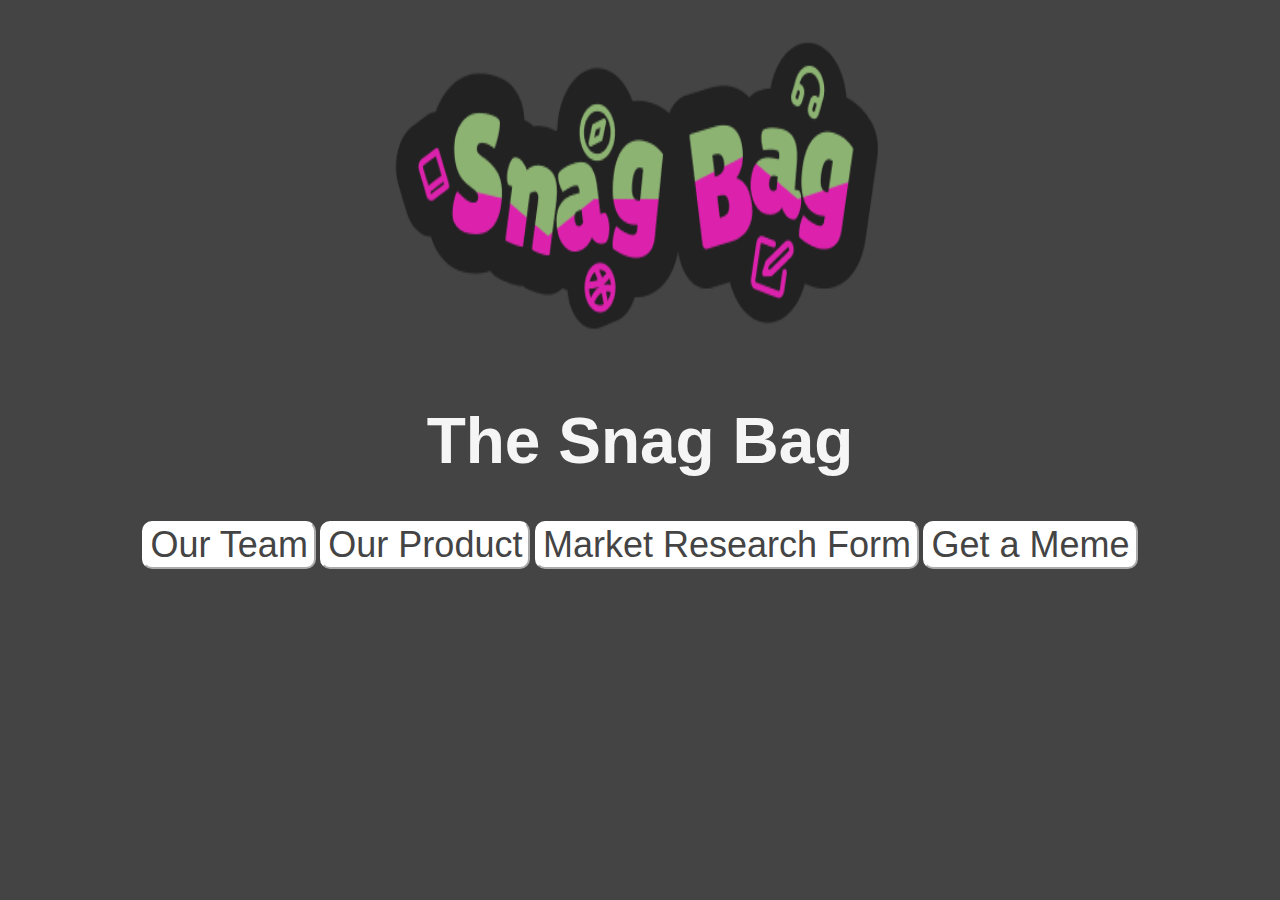
<file: index.html>
<html lang="en">
<head>
  <script async src="https://www.googletagmanager.com/gtag/js?id=G-LC0G24WQD8"></script>
  <script>
    window.dataLayer = window.dataLayer || [];
    function gtag() { dataLayer.push(arguments); }
    gtag('js', new Date());
    gtag('config', 'G-LC0G24WQD8');
  </script>
  <meta charset="UTF-8" />
  <meta name="viewport" content="width=device-width, initial-scale=1.0" />
  <meta http-equiv="X-UA-Compatible" content="ie=edge" />
  <title>The Snag Bag</title>
  <link rel="stylesheet" href="styles.css" />
  <link rel="icon" href="Untitled (6).png" type="image/x-icon" />
</head>

<body>
  <img src="Snag Bag Logo (2).png" alt="snag bag" />
  <h1>The Snag Bag</h1>
  <div class="buttons" style="text-align: center">
    <button onclick="ourTeam()">Our Team</button>
    <button onclick="ourProduct()">Our Product</button>
    <button onclick="openNewTab('https://forms.fillout.com/t/vTgGnxZwnQus')">
      Market Research Form
    </button>
    <button onclick="openRandomImage()">Get a Meme</button>
    <script>
      function ourTeam() {
        window.location.href = "team.html";
      }
      function ourProduct() {
        window.location.href = "product.html";
      }
      function openNewTab(url) {
        window.open(url, "_blank");
      }
      function openRandomImage() {
        const randomNumber = Math.floor(Math.random() * 10) + 1;
        const imageUrl = `images/image${randomNumber}.png`;
        window.open(imageUrl, "_blank");
      }
    </script>
  </div>
</body>

</html>
</file>
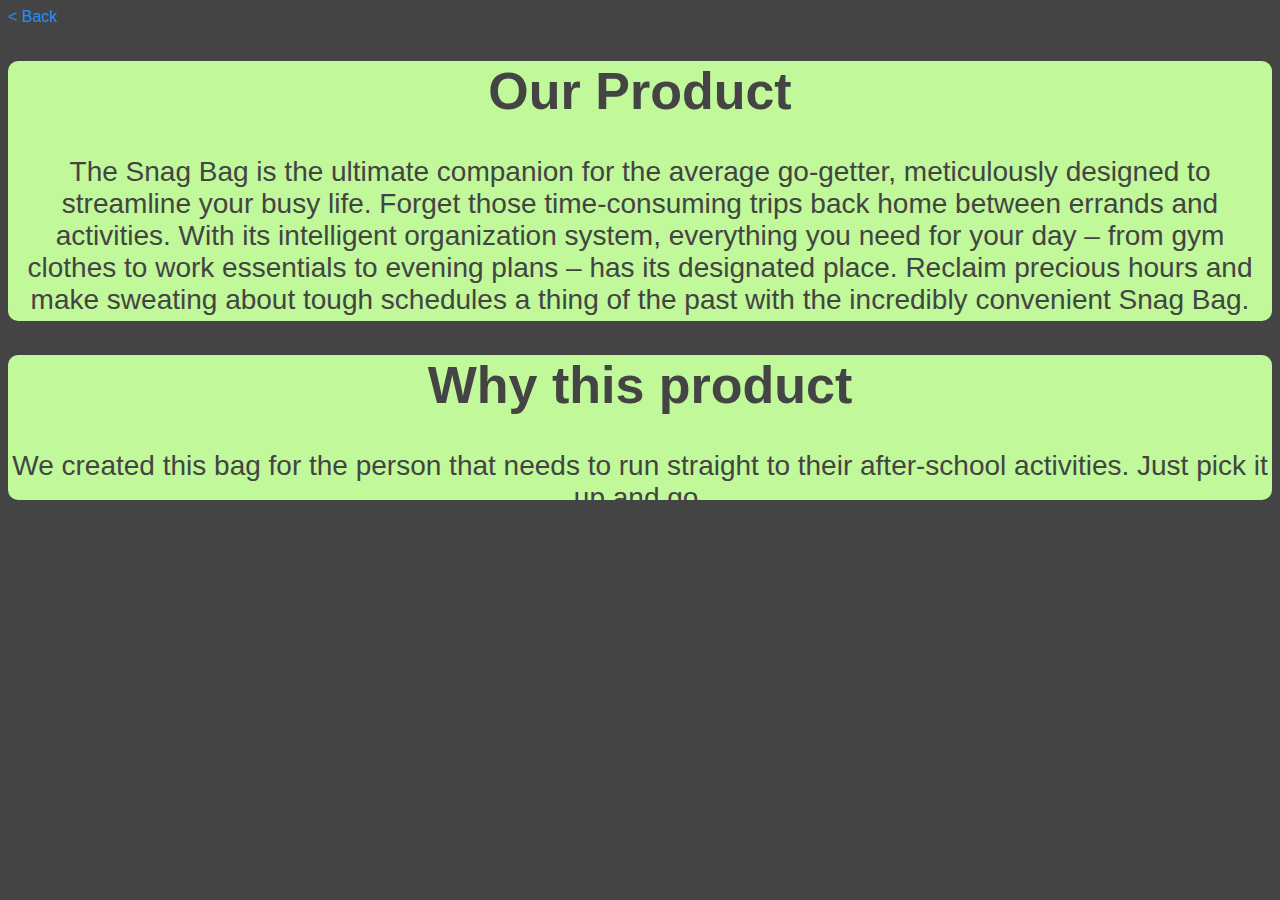
<file: product.html>
<!DOCTYPE html>
<html lang="en">
<head>
  <script async src="https://www.googletagmanager.com/gtag/js?id=G-LC0G24WQD8"></script>
  <meta charset="UTF-8" />
  <meta name="viewport" content="width=device-width, initial-scale=1.0" />
  <meta http-equiv="X-UA-Compatible" content="ie=edge" />
  <title>The Snag Bag</title>
  <link rel="stylesheet" href="product.css" />
  <link rel="icon" href="Untitled (6).png" type="image/x-icon" />
</head>

<body>
  <a href="index.html"> &lt; Back</a>
  <div class="hehe">
    <h1 class="title">Our Product</h1>
    <p>
      The Snag Bag is the ultimate companion for the average go-getter,
      meticulously designed to streamline your busy life. Forget those
      time-consuming trips back home between errands and activities. With its
      intelligent organization system, everything you need for your day – from
      gym clothes to work essentials to evening plans – has its designated
      place. Reclaim precious hours and make sweating about tough schedules a
      thing of the past with the incredibly convenient Snag Bag.
    </p>
  </div>
  <div class="hehe">
    <h1 class="je">Why this product</h1>
    <p class="he">
      We created this bag for the person that needs to run straight to their
      after-school activities. Just pick it up and go.
    </p>
  </div>
</body>

</html>
</file>
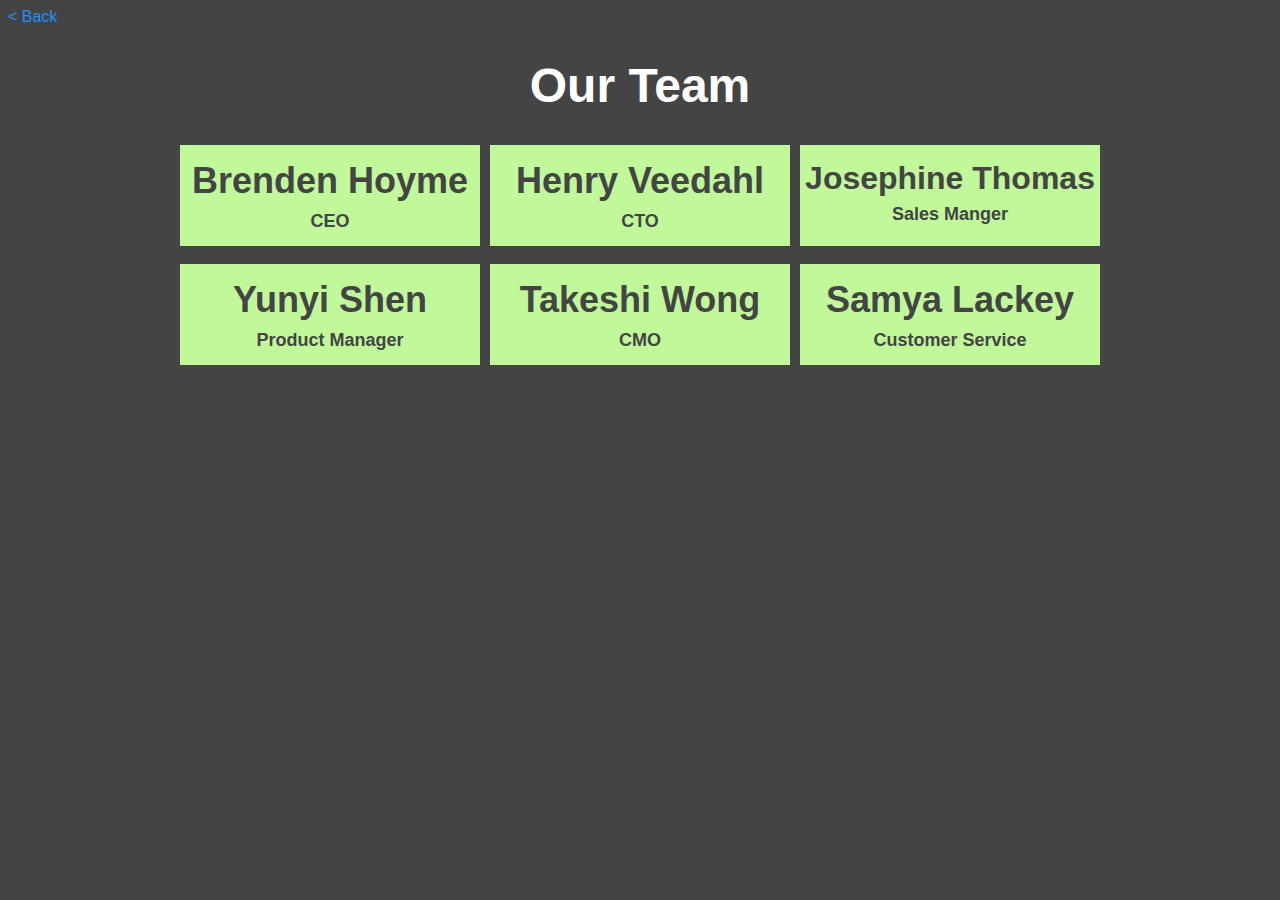
<file: team.html>
<!DOCTYPE html>
<html lang="en">
<head>
  <script async src="https://www.googletagmanager.com/gtag/js?id=G-LC0G24WQD8"></script>
  <meta charset="UTF-8" />
  <meta name="viewport" content="width=device-width, initial-scale=1.0" />
  <meta http-equiv="X-UA-Compatible" content="ie=edge" />
  <title>The Snag Bag</title>
  <link rel="stylesheet" href="team.css" />
  <link rel="icon" href="Untitled (6).png" type="image/x-icon" />
</head>

<body>
  <a href="index.html"> &lt; Back</a>
  <h1 class="titletop">Our Team</h1>
  <div class="People1">
    <div class="person">
      <h2>Brenden Hoyme</h2>
      <h3>CEO</h3>
    </div>
    <div class="person">
      <h2>Henry Veedahl</h2>
      <h3>CTO</h3>
    </div>
    <div class="person">
      <h2 style="font-size: 32px">Josephine Thomas</h2>
      <h3>Sales Manger</h3>
    </div>
  </div>
  <br />
  <div class="people2">
    <div class="person">
      <h2>Yunyi Shen</h2>
      <h3>Product Manager</h3>
    </div>
    <div class="person">
      <h2>Takeshi Wong</h2>
      <h3>CMO</h3>
    </div>
    <div class="person">
      <h2>Samya Lackey</h2>
      <h3>Customer Service</h3>
    </div>
  </div>
</body>

</html>
</file>
<file: styles.css>
h1 {
  text-align: center;
  font-size: 64px;
}

img {
  display: block;
  margin-left: auto;
  margin-right: auto;
  width: 40%;
  height: 40%;
}

body {
  background-color: #444;
  color: whitesmoke;
  font-family: sans-serif;
}

button {
  background-color: white;
  font-size: 36px;
  color: #444;
  border-radius: 10px;
  border-color: white;
}
</file>
<file: product.css>
body {
  font-family: sans-serif;
  background-color: #444;
}

h1 {
  text-align: center;
  font-size: 52px;
  text-align: center;
}

a {
  color: dodgerblue;
  text-decoration: none;
}

p {
  text-align: center;
  font-size: 28px;
  width: 100%;
  text-align: center;
  height: 165px;
}

.he {
  height: 50px;
}

.je {
  text-align: center;
}

.hehe {
  background-color: #c0f89a;
  color: #444;
  border-radius: 10px;
}
</file>
<file: team.css>
body {
  background-color: #444;
  font-family: sans-serif;
}

.person {
  background-color: #c0f89a;
  width: 300px;
  line-height: 10px;
  height: 100px;
  text-align: center;
  padding-top: 1px;
  font-family: sans-serif;
  color: #444;
}

.person h2 {
  font-size: 36px;
}

.person h3 {
  font-size: 18px;
}

.People1 {
  display: flex;
  gap: 10px;
  align-items: center;
  justify-content: center;
}

.people2 {
  display: flex;
  gap: 10px;
  align-items: center;
  justify-content: center;
}

.josephineThomas {
  font-size: 24px;
}

.titletop {
  text-align: center;
  font-size: 48px;
  font-family: sans-serif;
  color: white;
}

a {
  color: dodgerblue;
  text-decoration: none;
}
</file>
